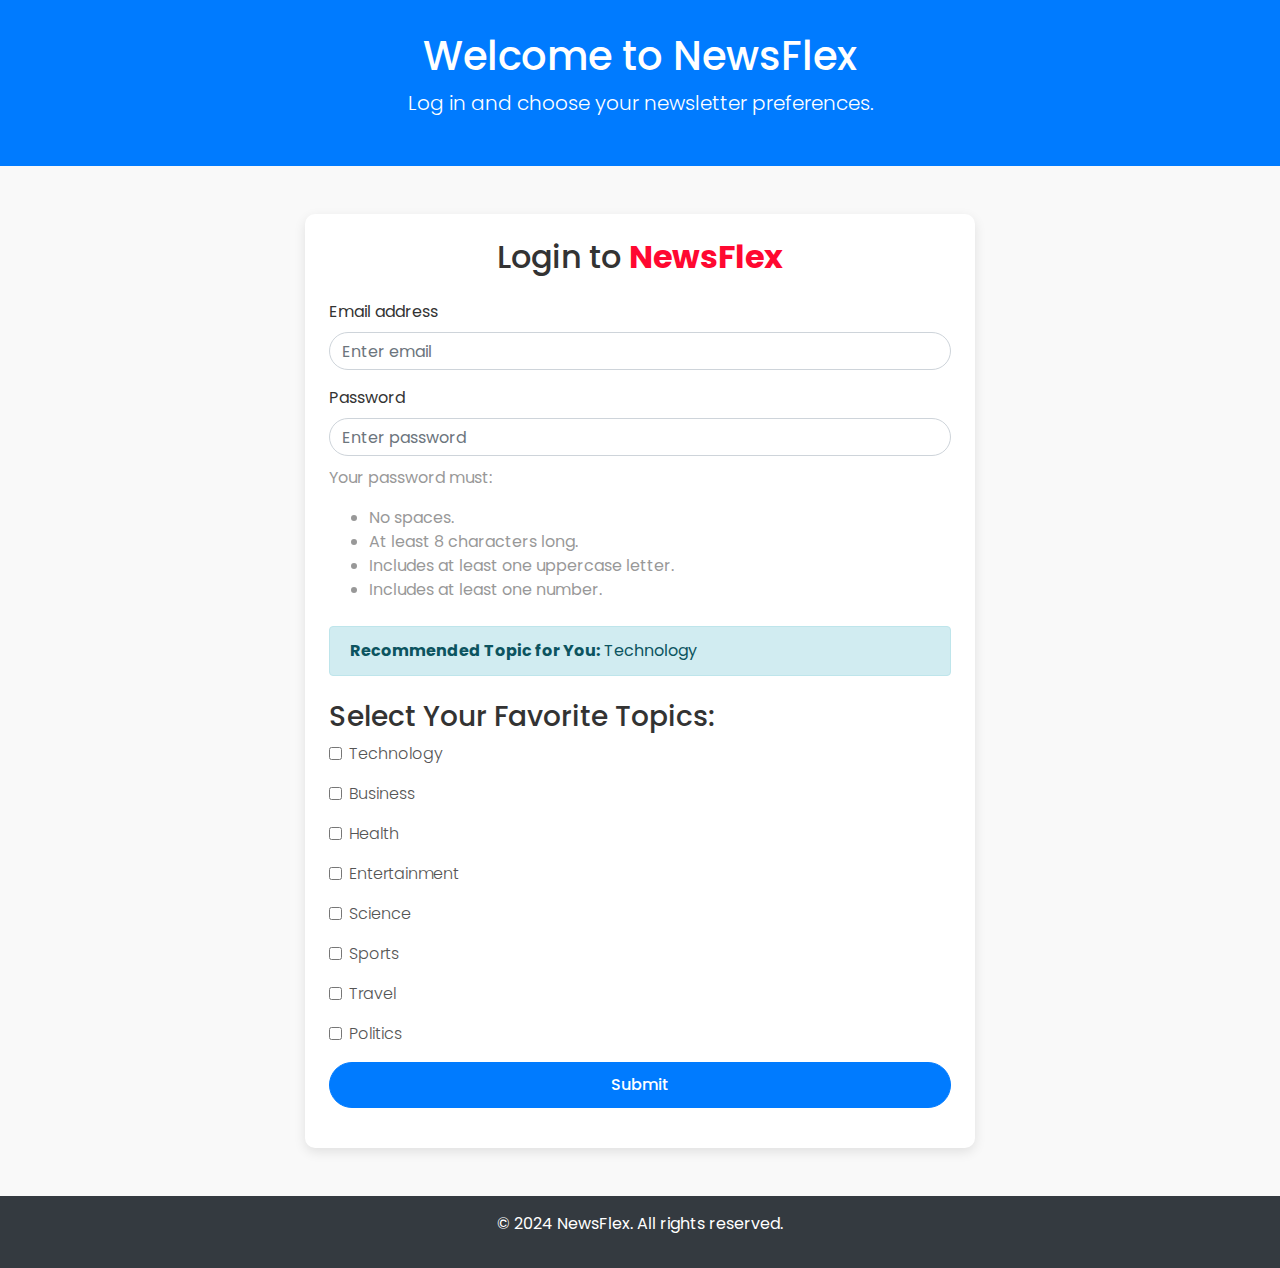
<file: Prjct1/index.html>
<!DOCTYPE html>
<html lang="en">
<head>
  <meta charset="UTF-8">
  <meta name="viewport" content="width=device-width, initial-scale=1.0">
  <title>NewsFlex - Customize Your Newsletter</title>
  <link href="https://stackpath.bootstrapcdn.com/bootstrap/4.5.2/css/bootstrap.min.css" rel="stylesheet">
  <link href="https://fonts.googleapis.com/css2?family=Poppins:wght@300;500&display=swap" rel="stylesheet">
  <link rel="stylesheet" href="style.css">
</head>
<body>

  <header class="text-center">
    <div class="container">
      <h1>Welcome to NewsFlex</h1>
      <p class="lead">Log in and choose your newsletter preferences.</p>
    </div>
  </header>

  <div class="container my-5">

    <div class="card p-4">
      <h2 class="mb-4 text-center">Login to <span>NewsFlex</span></h2>
      <form id="combinedForm">
        
        <div class="form-group">
          <label for="email">Email address</label>
          <input type="email" class="form-control" id="email" placeholder="Enter email" required>
        </div>
        <div class="form-group pass">
          <label for="password">Password</label>
          <input type="password" class="form-control" id="password" placeholder="Enter password" required>
          <p id="text">Your password must:</p>
          <ul>
            <li id="noSpace">No spaces.</li>
            <li id="8char">At least 8 characters long.</li>
            <li id="oneUppr">Includes at least one uppercase letter.</li>
            <li id="oneNum">Includes at least one number.</li>
          </ul>
        </div>

        <div class="alert alert-info mt-4" id="recommendationBox">
          <strong>Recommended Topic for You:</strong> <span id="recommendedTopic">Technology</span>
        </div>

        <h3 class="mt-4">Select Your Favorite Topics:</h3>
        <div class="form-check mb-3">
          <input class="form-check-input" type="checkbox" id="topic1" name="topics" value="Technology">
          <label class="form-check-label" for="topic1">Technology</label>
        </div>
        <div class="form-check mb-3">
          <input class="form-check-input" type="checkbox" id="topic2" name="topics" value="Business">
          <label class="form-check-label" for="topic2">Business</label>
        </div>
        <div class="form-check mb-3">
          <input class="form-check-input" type="checkbox" id="topic3" name="topics" value="Health">
          <label class="form-check-label" for="topic3">Health</label>
        </div>
        <div class="form-check mb-3">
          <input class="form-check-input" type="checkbox" id="topic4" name="topics" value="Entertainment">
          <label class="form-check-label" for="topic4">Entertainment</label>
        </div>
        <div class="form-check mb-3">
          <input class="form-check-input" type="checkbox" id="topic5" name="topics" value="Science">
          <label class="form-check-label" for="topic5">Science</label>
        </div>
        <div class="form-check mb-3">
          <input class="form-check-input" type="checkbox" id="topic6" name="topics" value="Sports">
          <label class="form-check-label" for="topic6">Sports</label>
        </div>
        <div class="form-check mb-3">
          <input class="form-check-input" type="checkbox" id="topic7" name="topics" value="Travel">
          <label class="form-check-label" for="topic7">Travel</label>
        </div>
        <div class="form-check mb-3">
          <input class="form-check-input" type="checkbox" id="topic8" name="topics" value="Politics">
          <label class="form-check-label" for="topic8">Politics</label>
        </div>

        <button type="submit" class="btn btn-primary btn-block">Submit</button>
      </form>

      <div id="message" class="mt-3"></div>
    </div>
  </div>

  <footer class="text-center">
    <p>&copy; 2024 NewsFlex. All rights reserved.</p>
  </footer>

  <script src="https://code.jquery.com/jquery-3.5.1.slim.min.js"></script>
  <script src="https://cdn.jsdelivr.net/npm/@popperjs/core@2.9.2/dist/umd/popper.min.js"></script>
  <script src="https://stackpath.bootstrapcdn.com/bootstrap/4.5.2/js/bootstrap.min.js"></script>
  <script src="script.js"></script>

</body>
</html>
</file>
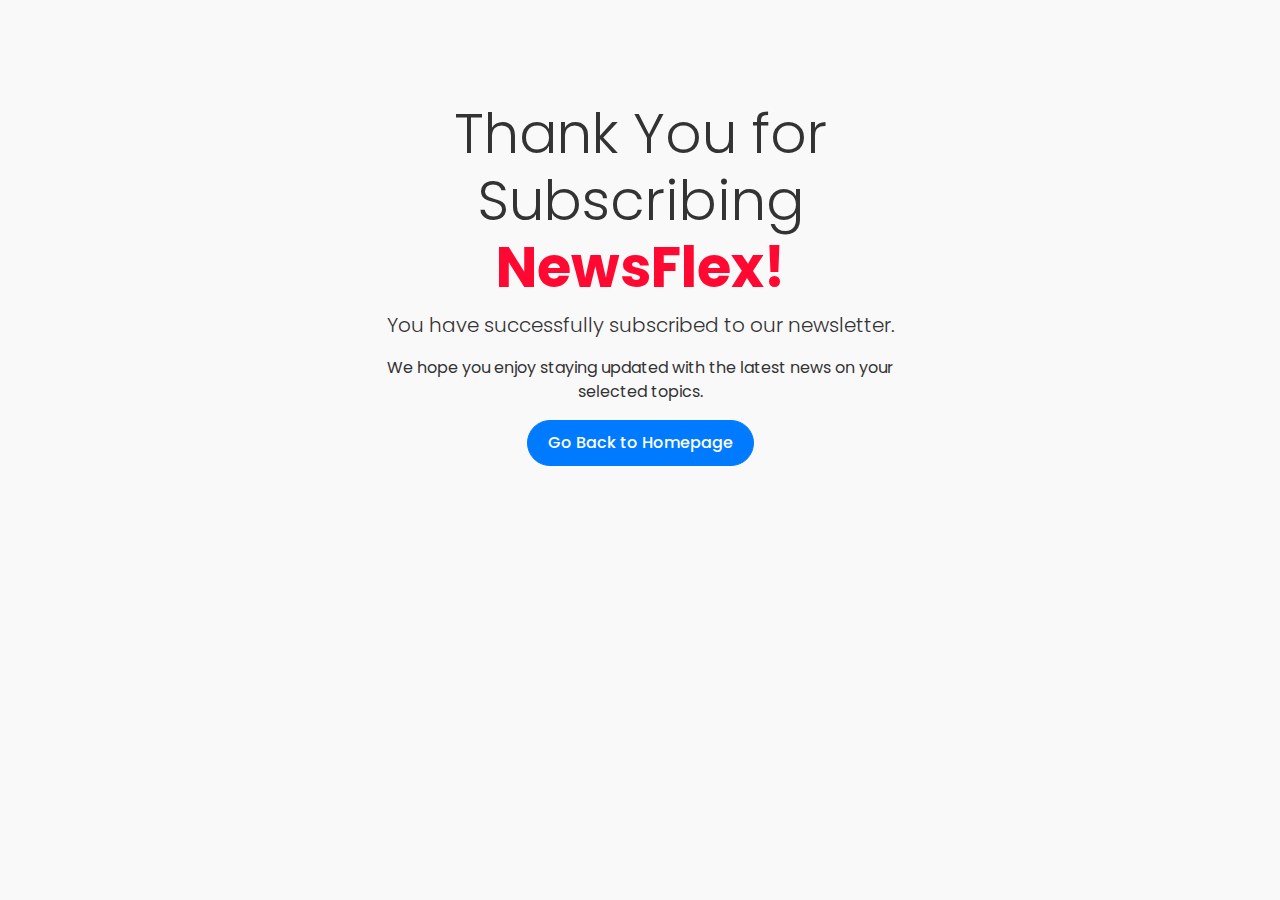
<file: Prjct1/thankyou.html>
<!DOCTYPE html>
<html lang="en">
<head>
  <meta charset="UTF-8">
  <meta name="viewport" content="width=device-width, initial-scale=1.0">
  <title>Thank You for Subscribing</title>
  <link href="https://stackpath.bootstrapcdn.com/bootstrap/4.5.2/css/bootstrap.min.css" rel="stylesheet">
  <link href="https://fonts.googleapis.com/css2?family=Poppins:wght@300;500&display=swap" rel="stylesheet">
  <link rel="stylesheet" href="thankyou.css">
</head>
<body>

  <div class="container">
    <h1 class="display-4">Thank You for Subscribing <span>NewsFlex!</span></h1>
    <p class="lead">You have successfully subscribed to our newsletter.</p>
    <p>We hope you enjoy staying updated with the latest news on your selected topics.</p>
    <a href="index.html" class="btn btn-primary">Go Back to Homepage</a>
  </div>
</body>
</html>
</file>
<file: Prjct1/style.css>
body {
    font-family: 'Poppins', sans-serif;
    background-color: #f9f9f9;
    color: #333;
  }
  header {
    background-color: #007bff;
    color: white;
    padding: 2rem 0;
  }
  span:first-child{
    color: #ff0831;
    font-weight: 700;
  }
  h1, h2 {
    font-weight: 500;
  }
  .container {
    max-width: 700px;
  }
  .card {
    border: none;
    border-radius: 10px;
    box-shadow: 0 4px 12px rgba(0, 0, 0, 0.1);
  }
  .form-check-label {
    font-weight: 300;
    color: #555;
  }
  .btn-primary {
    background-color: #007bff;
    border-color: #007bff;
    border-radius: 50px;
    padding: 10px 20px;
    font-weight: 500;
    transition: background-color 0.3s;
  }
  .btn-primary:hover {
    background-color: #0056b3;
  }
  footer {
    background-color: #343a40;
    color: #fff;
    padding: 1rem 0;
  }
  .form-control {
    border-radius: 50px;
  }

  .pass p{
    color: #333;
    opacity: .5;
    margin-top: 10px;
  }

  .pass ul li{
    color: #333;
    opacity: .5;
  }
  .invalid{
    color: #ff0831;
  }
</file>
<file: Prjct1/thankyou.css>
body {
    font-family: 'Poppins', sans-serif;
    background-color: #f9f9f9;
    color: #333;
  }
  .container {
    max-width: 600px;
    margin-top: 100px;
    text-align: center;
  }
  span:first-child{
    color: #ff0831;
    font-weight: 700;
  }
  .btn-primary {
    background-color: #007bff;
    border-color: #007bff;
    border-radius: 50px;
    padding: 10px 20px;
    font-weight: 500;
    transition: background-color 0.3s;
  }
  .btn-primary:hover {
    background-color: #0056b3;
  }
</file>
